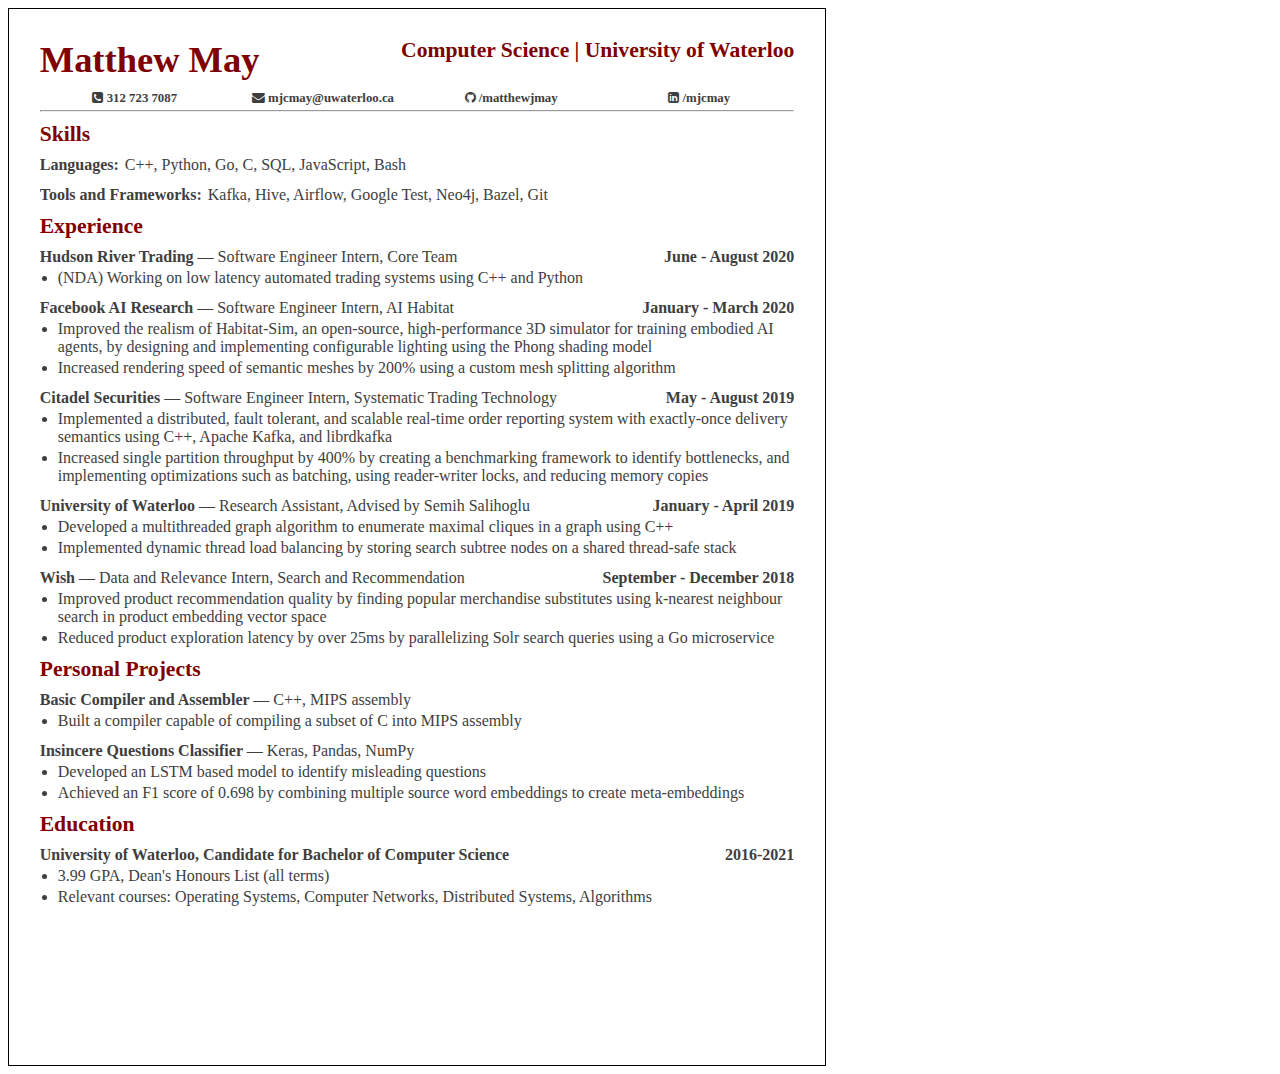
<file: index.html>
<!DOCTYPE html>
<html lang="en">
<head>
  <meta charset="UTF-8">
  <title>Matthew May - Resume</title>
  <link rel="stylesheet" href="./styles.css">
  <link rel="stylesheet" href="https://fonts.googleapis.com/icon?family=Material+Icons" >
  <link rel="stylesheet" href="https://cdnjs.cloudflare.com/ajax/libs/font-awesome/4.7.0/css/font-awesome.min.css">
</head>
<body>
  <div id="page-container">
    <div id="header">
      <h1 id="name">Matthew May</h1>
      <h2 id="courseInfo">Computer Science | University of Waterloo</h2>
      <table id="contact">
        <th id="phone"><i class="fa fa-phone-square"></i> 312 723 7087</th>
        <th id="email"><a href="mailto:mjcmay@uwaterloo.ca"><i class="fa fa-envelope"></i> </a><a href="mailto:mjcmay@uwaterloo.ca">mjcmay@uwaterloo.ca</a></th>
        <th id="github"><a href="https://github.com/matthewjmay"><i class="fa fa-github"></i> </a><a href="https://github.com/matthewjmay">/matthewjmay</a></th>
        <th id="linkedin"> <a href="https://www.linkedin.com/in/mjcmay/"><i class="fa fa-linkedin-square"></i></a></i> <a href="https://www.linkedin.com/in/mjcmay/">/mjcmay</a></th>
      </table>
    </div>
    <hr id="headerDivider">
    <div id="col1">
      <div class="section" id="projects">
        <h2 class="sectionHeader">Skills</h2>
        <ul class="subSections">
          <li>
            <h3 class="subSectionHeader">Languages:  <span class="skillList lpadding">C++, Python, Go, C, SQL, JavaScript, Bash</span></h3>
          </li>
          <li>
            <h3 class="subSectionHeader">Tools and Frameworks:  <span class="skillList lpadding">Kafka, Hive, Airflow, Google Test, Neo4j, Bazel, Git</span></h3>
          </li>
        </ul>
      </div>
      <div class="section" id="summary">
        <h2 class="sectionHeader">Experience</h2>
        <ul class="subSections">
          <li>
            <h3 class="subSectionHeader">Hudson River Trading <span class="lighter">&mdash; Software Engineer Intern, Core Team</span><span class=rightAlign>June - August 2020</span></h3>
            <ul class="sub2Sections">
              <li>
                <div class="sub2SectionHeader">(NDA) Working on low latency automated trading systems using C++ and Python</div>
              </li>
            </ul>
          </li>
          <li>
            <h3 class="subSectionHeader">Facebook AI Research <span class="lighter">&mdash; Software Engineer Intern, <a href="https://aihabitat.org/">AI Habitat</a></span><span class=rightAlign>January - March 2020</span></h3>
            <ul class="sub2Sections">
              <li>
                <div class="sub2SectionHeader">Improved the realism of <a href="https://github.com/facebookresearch/habitat-sim">Habitat-Sim</a>, an open-source, high-performance 3D simulator for training embodied AI agents, by designing and implementing configurable lighting using the Phong shading model
                </div>
              </li>
              <li>
                <div class="sub2SectionHeader">Increased rendering speed of semantic meshes by <span class="stat">200%<span> using a custom mesh splitting algorithm
                </div>
              </li>
            </ul>
          </li>
          <li>
            <h3 class="subSectionHeader">Citadel Securities <span class="lighter">&mdash; Software Engineer Intern, Systematic Trading Technology</span><span class=rightAlign>May - August 2019</span></h3>
            <ul class="sub2Sections">
              <li>
                <div class="sub2SectionHeader">Implemented a distributed, fault tolerant, and scalable real-time order reporting system with exactly-once delivery semantics using C++, Apache Kafka, and librdkafka</div>
              </li>
              <li>
                <div class="sub2SectionHeader">Increased single partition throughput by <span class="stat">400%</span> by creating a benchmarking framework to identify bottlenecks, and implementing optimizations such as batching, using reader-writer locks, and reducing memory copies</div>
              </li>
            </ul>
          </li>
          <li>
            <h3 class="subSectionHeader">University of Waterloo <span class="lighter">&mdash; Research Assistant, Advised by Semih Salihoglu </span> <span class=rightAlign>January - April 2019</span></h3>
            <ul class="sub2Sections">
              <li>
                <div class="sub2SectionHeader">Developed a multithreaded graph algorithm to enumerate maximal cliques in a graph using <span class="stat">C++</span></div>
              </li>
              <li>
                <div class="sub2SectionHeader">Implemented dynamic thread load balancing by storing search subtree nodes on a shared thread-safe stack</div>
              </li>
            </ul>
          </li>
          <li>
            <h3 class="subSectionHeader">Wish <span class="lighter">&mdash; Data and Relevance Intern, Search and Recommendation</span><span class=rightAlign>September - December 2018</span></h3>
            <ul class="sub2Sections">
              <li>
                <div class="sub2SectionHeader">Improved product recommendation quality by finding popular merchandise substitutes using k-nearest neighbour search in product embedding vector space</div>
              </li>
              <li>
                <div class="sub2SectionHeader">Reduced product exploration latency by over <span class="stat">25ms</span> by parallelizing Solr search queries using a Go microservice</div>
              </li>
            </ul>
          </li>
        </ul>
      </div>
      <div class="section" id="projects">
        <h2 class="sectionHeader">Personal Projects</h2>
        <ul class="subSections">
        	          <li>
            <h3 class="subSectionHeader">
              Basic Compiler and Assembler <span class="lighter">&mdash; C++, MIPS assembly<span class="lighter"> <span class=rightAlign></span></h3>
            <ul class="sub2Sections">
              <li>
                <div class="sub2SectionHeader">Built a compiler capable of compiling a subset of C into MIPS assembly</div>
              </li>
            </ul>
          </li>
          <li>
            <h3 class="subSectionHeader">Insincere Questions Classifier <span class="lighter">&mdash; Keras, Pandas, NumPy</span><span class=rightAlign></span></h3>
            <ul class="sub2Sections">
              <li>
                <div class="sub2SectionHeader">Developed an LSTM based model to identify misleading questions
              </li>
              <li>
                <div class="sub2SectionHeader">Achieved an F1 score of 0.698 by combining multiple source word embeddings to create meta-embeddings
              </li>
            </ul>
          </li>
        </ul>
      </div>
      <div class="section" id="education">
        <h2 class="sectionHeader">Education</h2>
        <ul class="subSections">
          <li>
            <h3 class="subSectionHeader">University of Waterloo, Candidate for Bachelor of Computer Science<span class="rightAlign">2016-2021</span></h3>
            <ul class="sub2Sections">
              <li>
                <div class="sub2SectionHeader"><span class="stat">3.99 GPA</span>, Dean's Honours List (all terms)</div>
              </li>
              <li>
                <div class="sub2SectionHeader">Relevant courses: Operating Systems, Computer Networks, Distributed Systems, Algorithms</div>
              </li>
            </ul>
          </li>
        </ul>
      </div>
    </div>
  </div>
</body>
</html>
</file>
<file: styles.css>
*,
*:after,
*:before {
	box-sizing: border-box;
	margin: 0;
	padding: 0;
}

body {
	font-family: segoe ui light;
	margin: 8px;
	border: 1px solid black;
	width: calc(8.5in + 2px);
	padding: 0.3in 0.32in;
	height: calc(11in + 2px);
	display: flex;
}

a {
	text-decoration: none;
	color: inherit;
}

h1 {
	color: #800000;
	font-size: 2.28em;
}

#page-container {
	flex: 1;
	overflow: hidden;
}

#name {
	display: inline;
}

#contact {
	table-layout: fixed;
	color: #3e3e3e;
	font-size: 0.8em;
	width: 100%;
	border: none;
	margin: 8px 0px 2px 0px;
}

h2 {
	color: #800000;
	font-size: 1.35em;
}

.sectionHeader {
	margin-top: 10px;
	margin-bottom: -3px;
}

#courseInfo {
	float: right;
}

.rightAlign {
	float: right;
}

.section {
	color: #3e3e3e;
}

h3 {
	font-size: 1em;
	font-family: segoe ui;
}

.subSectionHeader {
	margin-top: 12px;
}

.subSections {
	list-style-type: none;
}

/*regular text*/
div {
	font-size: 1em;
}

.projectTools,
.lighter {
	font-weight: lighter;
}

.lighter {
	/*font-style: italic;*/
}

.skillList {
	font-family: segoe ui light;
	font-weight: lighter;
}

.sub2SectionHeader {
	display: inline;
}

.sub2Sections {
	list-style-type: disc;
	margin-left: 18px;
}

.sub2Sections > li {
	margin-top: 3px;
}

.sub2SectionBullets {
	list-style-type: none;
	margin-left: 1.3em;
	font-size: 0.95em;
}

.sub2SectionBullets > li {
	margin-top: 0.1em;
}

.sub2SectionBullets > li:before {
	content: "•";
	padding-right: 5px;
	margin-left: -0.7em;
}

.boldSkills {
	font-weight: normal;
	font-size: 1em;
}

.inlineContainer {
	display: flex;
}

.col1 {
	width: 53%;
}

.col2 {
	flex: 1;
}

.award-date {
	float: right;
	margin-right: 80px;
}

.lpadding {
	margin-left: 2px;
}

@media print {
	body {
		margin: 0;
		border: none;
		height: 11in;
		width: 8.5in;
	}
}

@page {
	size: 8.5in 11in;
	margin: 0;
}
</file>
